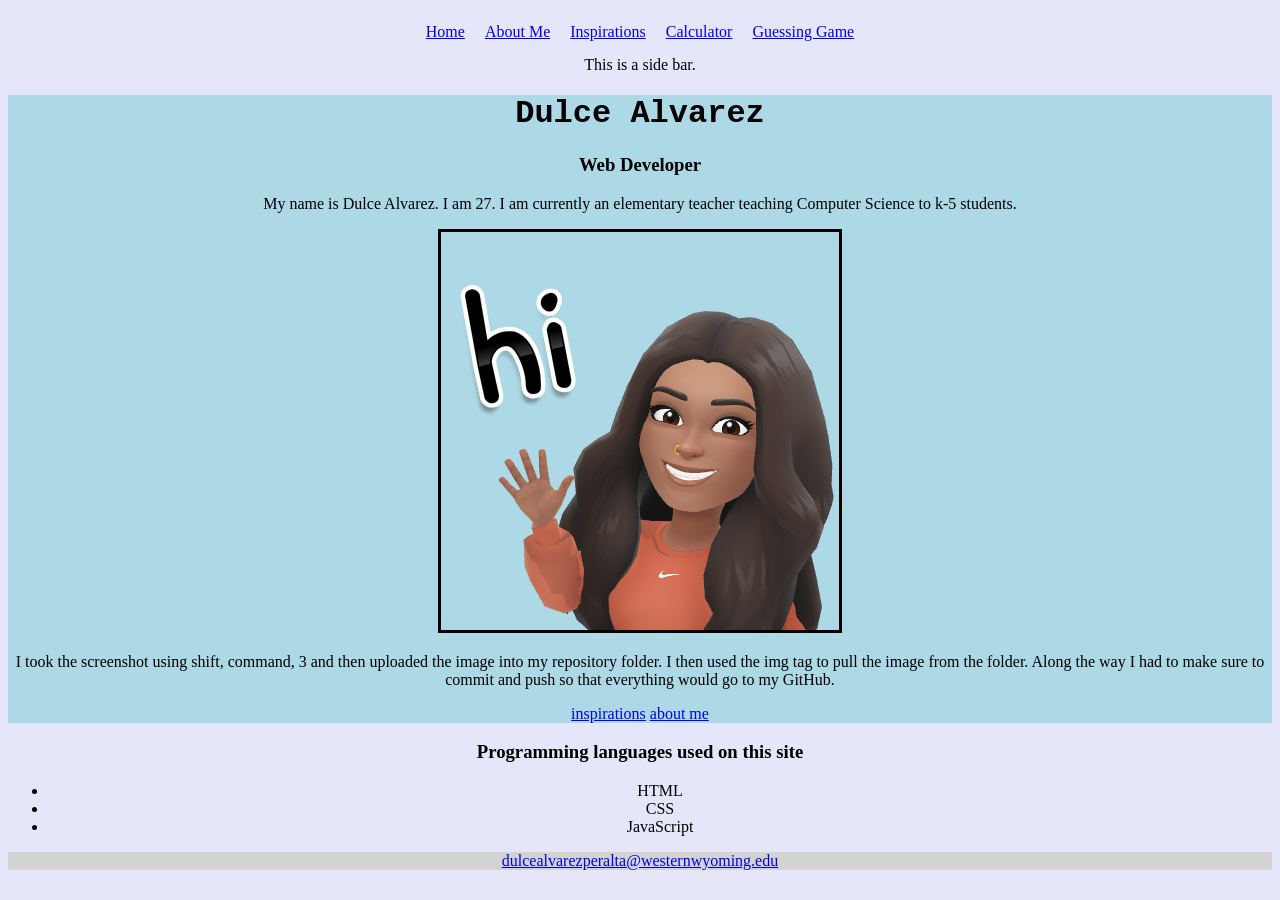
<file: index.html>
<!DOCTYPE html>
<html lang="en">

<head>
    <meta charset="UTF-8">
    <meta http-equiv="Content-Language" content="en">
    <title>COSC1350 project</title>
    <link rel="stylesheet" href="style.css">
    </head>

 <body>
    <nav> <a href="index.html">Home</a> 
        <a href="about.html">About Me</a> 
        <a href="inspiration.html">Inspirations</a> 
        <a href="calculator.html">Calculator</a> 
        <a href="guessing.html">Guessing Game</a>
    </nav>
    
    <div id="sidebar">
    This is a side bar.
    </div>

<header>
    <h1 id="name">Dulce Alvarez</h1>
    <h3> Web Developer</h3>

  <p>My name is Dulce Alvarez. I am 27. I am currently an elementary teacher teaching Computer Science to k-5 students.</p>

<img src="images/bitmoji.png" alt="Dulce Alvarez profile picture">

<p> I took the screenshot using shift, command, 3 and then uploaded the image into my repository folder. I then used the img tag to pull the image from the folder. Along the way I had to make sure to commit and push so that everything would go to my GitHub. </p>

    <a href="inspiration.html">inspirations</a>
    <a href="about.html">about me</a>

    </header>
    <div>
        <h3>Programming languages used on this site</h3>
        <ul>
            <li>HTML</li>
            <li>CSS</li>
            <li>JavaScript</li>
        </ul>
    </div>
<footer>
    <a href="mailto:dulcealvarezperalta@westernwyoming.edu">dulcealvarezperalta@westernwyoming.edu</a>
</footer>
</body>
</html>
</file>
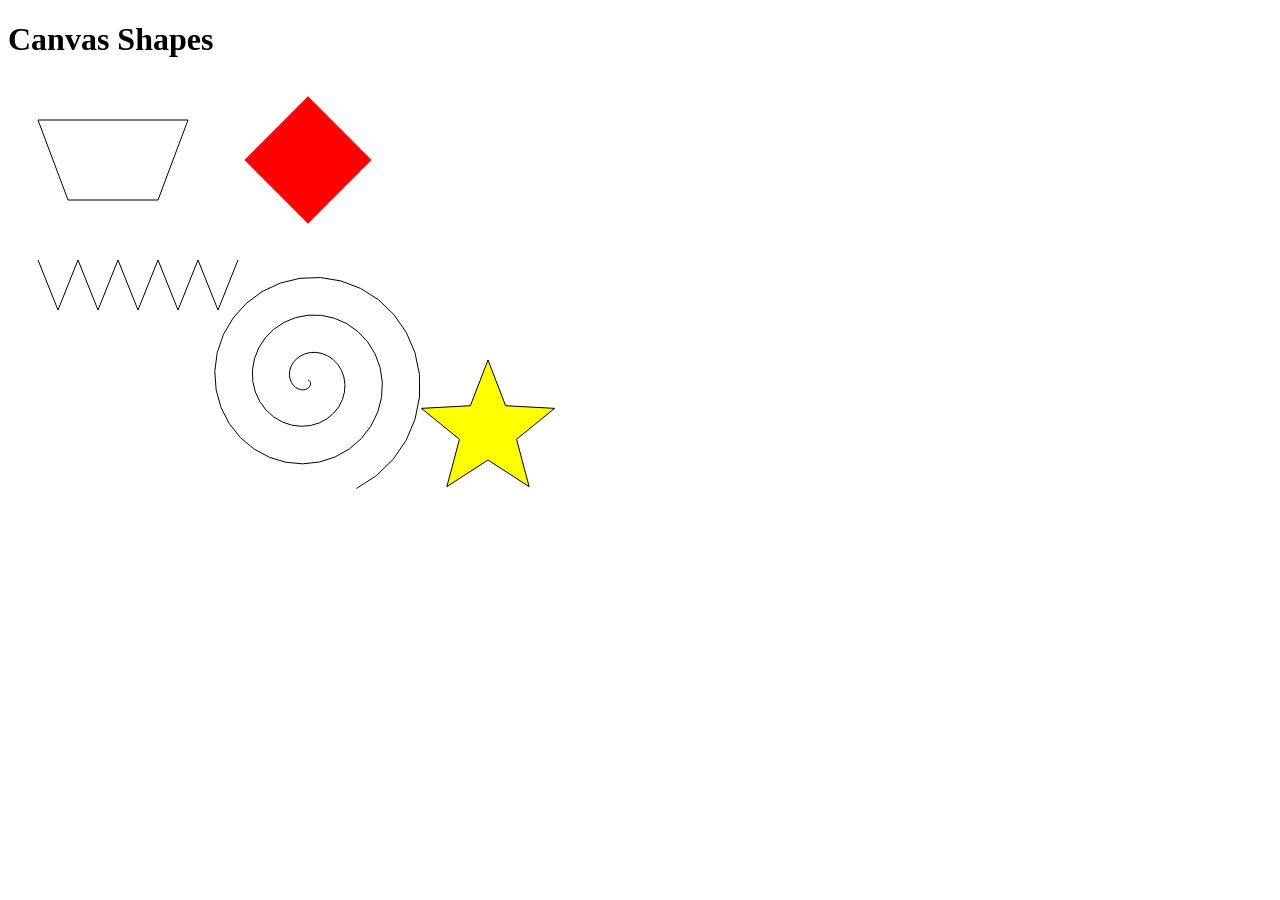
<file: canvas/index.html>
<!--
Dulce Alvarez
11-4-2026 
Canvas shapes
-->


<!DOCTYPE html>
<html lang="en">

<head>
    <meta charset="UTF-8">
    <title> Canvas Shapes </title>
    <script src="script.js" defer></script>
</head>

<body>
    <h1>Canvas Shapes</h1>

    <canvas id="myCanvas" width="600" height="500">

    </canvas>
</body>

</html>
</file>
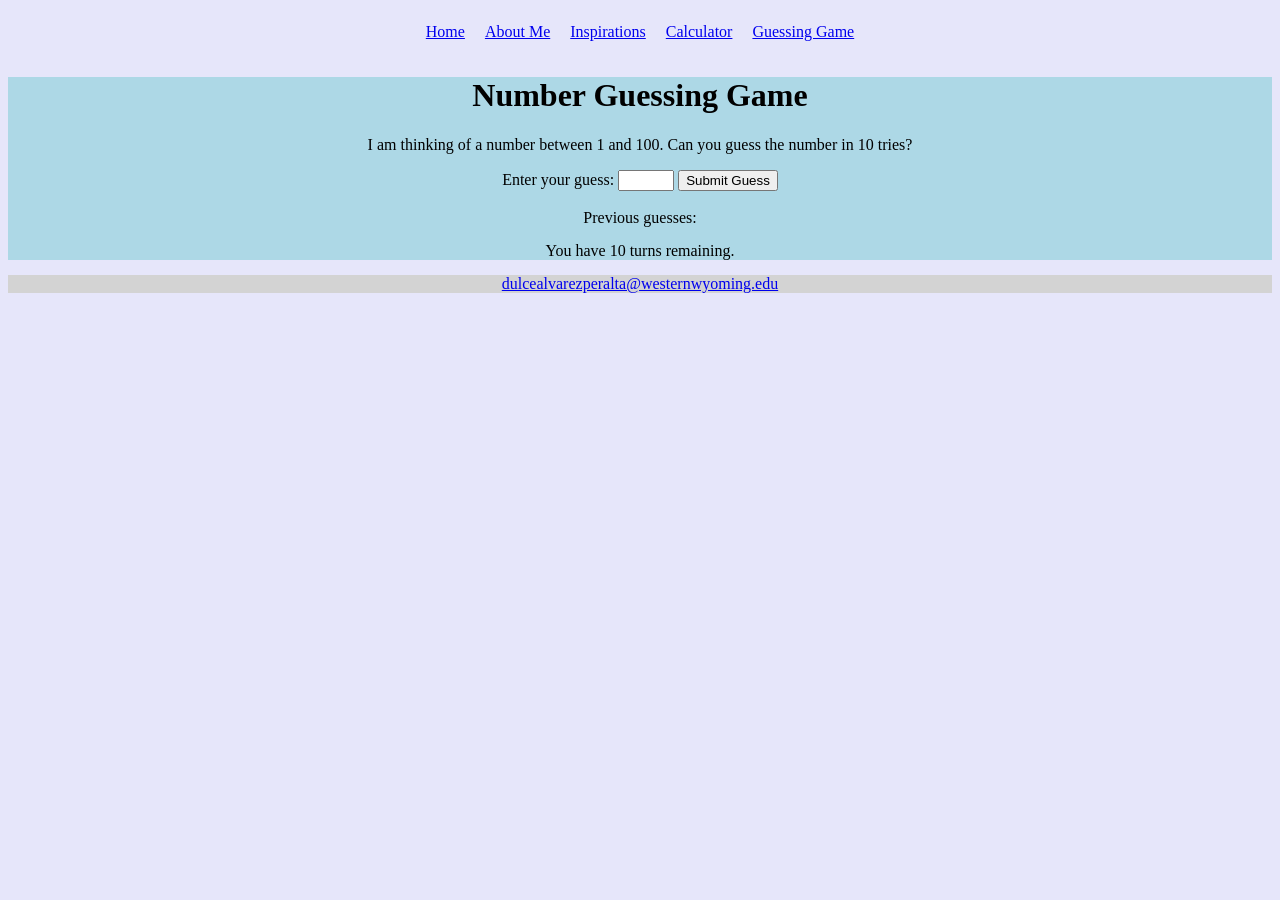
<file: about.html>
<!DOCTYPE html>
<html lang="en">

<head>
    <meta charset="UTF-8">
    <meta http-equiv="Content-Language" content="en">
    <title>Number Guessing Game</title>
    <link rel="stylesheet" href="style.css">
    <script src="guessing.js" defer></script>
</head>

<body>
    <nav>
        <a href="index.html">Home</a>
        <a href="about.html">About Me</a>
        <a href="inspiration.html">Inspirations</a>
        <a href="calculator.html">Calculator</a>
        <a href="guessing.html">Guessing Game</a>
    </nav>

    <header>
        <h1>Number Guessing Game</h1>

        <p>
            I am thinking of a number between 1 and 100.
            Can you guess the number in 10 tries?
        </p>

        <form id="guessForm">
            <label for="guess">Enter your guess:</label>
            <input type="number" id="guess" name="guess"
                   min="1" max="100" step="1" required>
            <button type="submit">Submit Guess</button>
        </form>

        <p id="lastResult"></p>
        <p id="guesses">Previous guesses:</p>
        <p id="turnsLeft">You have 10 turns remaining.</p>

        <button id="restartButton" hidden>Play Again</button>
    </header>

    <footer>
        <a href="mailto:dulcealvarezperalta@westernwyoming.edu">
            dulcealvarezperalta@westernwyoming.edu
        </a>
    </footer>
</body>

</html>
</file>
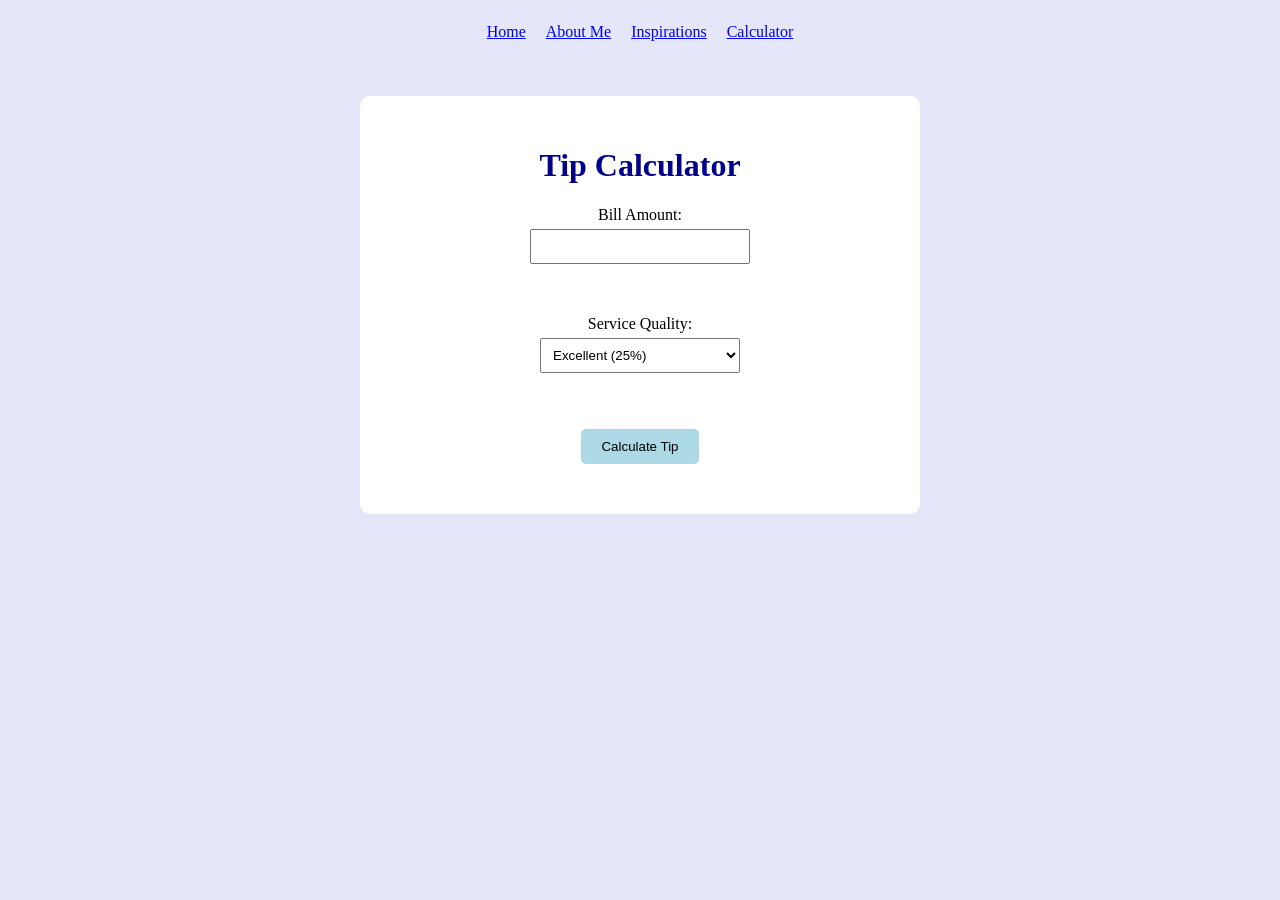
<file: calculator.html>
<!DOCTYPE html> 
<html lang="en">

<head> 
     <meta charset="UTF-8"> 
     <meta http-equiv="Content-Language" content="en"> 
    <title>Tip Calculator</title> 
     <link rel="stylesheet" href="style.css"> 
 </head>

 <body>

    <nav> 
        <a href="index.html">Home</a> 
        <a href="about.html">About Me</a> 
        <a href="inspiration.html">Inspirations</a> 
        <a href="calculator.html">Calculator</a> 
    </nav> 

    <main> 
        <h1>Tip Calculator</h1> 
        <label for="bill">Bill Amount:</label>
        <input type="number" id="bill" name="bill"> 

        <br><br>

        <label for="service">Service Quality:</label>
        <select id="service" name="service"> 
            <option value="0.25">Excellent (25%)</option> 
            <option value="0.20">Good (20%)</option> 
            <option value="0.15">Fair (15%)</option>
            <option value="0.10">Poor (10%)</option> 
        </select>

        <br><br> 

        <button id="calculate">Calculate Tip</button> 

        <p id="output"></p>
    </main> 
    <script src="calculator.js"></script> 

</body>
</html>
</file>
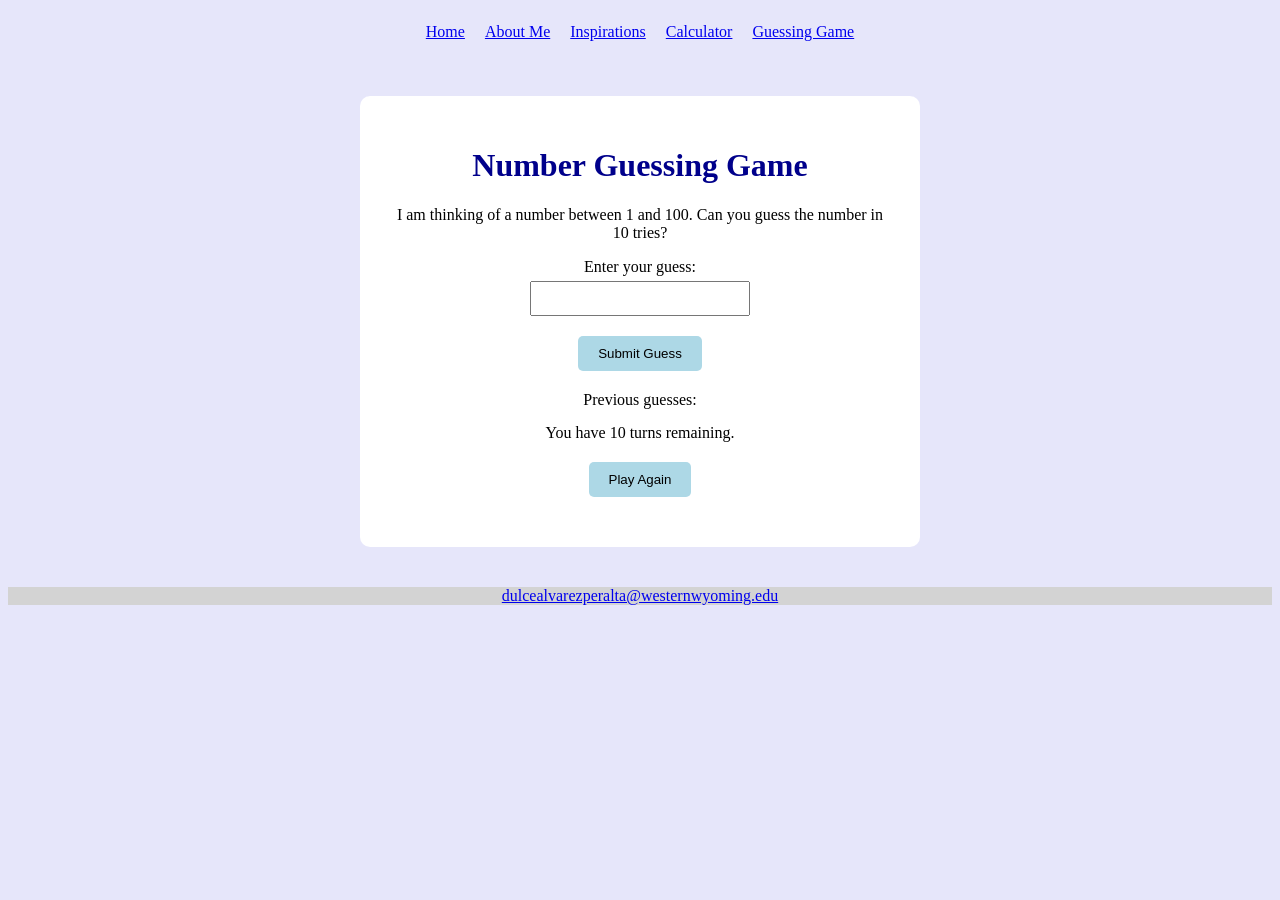
<file: guessing.html>
<!DOCTYPE html>
<html lang="en">

<head>
    <meta charset="UTF-8">
    <meta http-equiv="Content-Language" content="en">
    <title>Number Guessing Game</title>
    <link rel="stylesheet" href="style.css">
    <script src="guessing.js" defer></script>
</head>

<body>
    <nav>
        <a href="index.html">Home</a>
        <a href="about.html">About Me</a>
        <a href="inspiration.html">Inspirations</a>
        <a href="calculator.html">Calculator</a>
        <a href="guessing.html">Guessing Game</a>
    </nav>

    
<main>
    <h1>Number Guessing Game</h1>

    <p>
        I am thinking of a number between 1 and 100.
        Can you guess the number in 10 tries?
    </p>

    <form id="guessForm">
        <label for="guess">Enter your guess:</label>
        <input type="number" id="guess" name="guess"
               min="1" max="100" step="1" required>
        <button type="submit">Submit Guess</button>
    </form>

    <p id="lastResult"></p>
    <p id="guesses">Previous guesses:</p>
    <p id="turnsLeft">You have 10 turns remaining.</p>

    <button id="restartButton" hidden>Play Again</button>
</main>

    <footer>
        <a href="mailto:dulcealvarezperalta@westernwyoming.edu">
            dulcealvarezperalta@westernwyoming.edu
        </a>
    </footer>
</body>

</html>
</file>
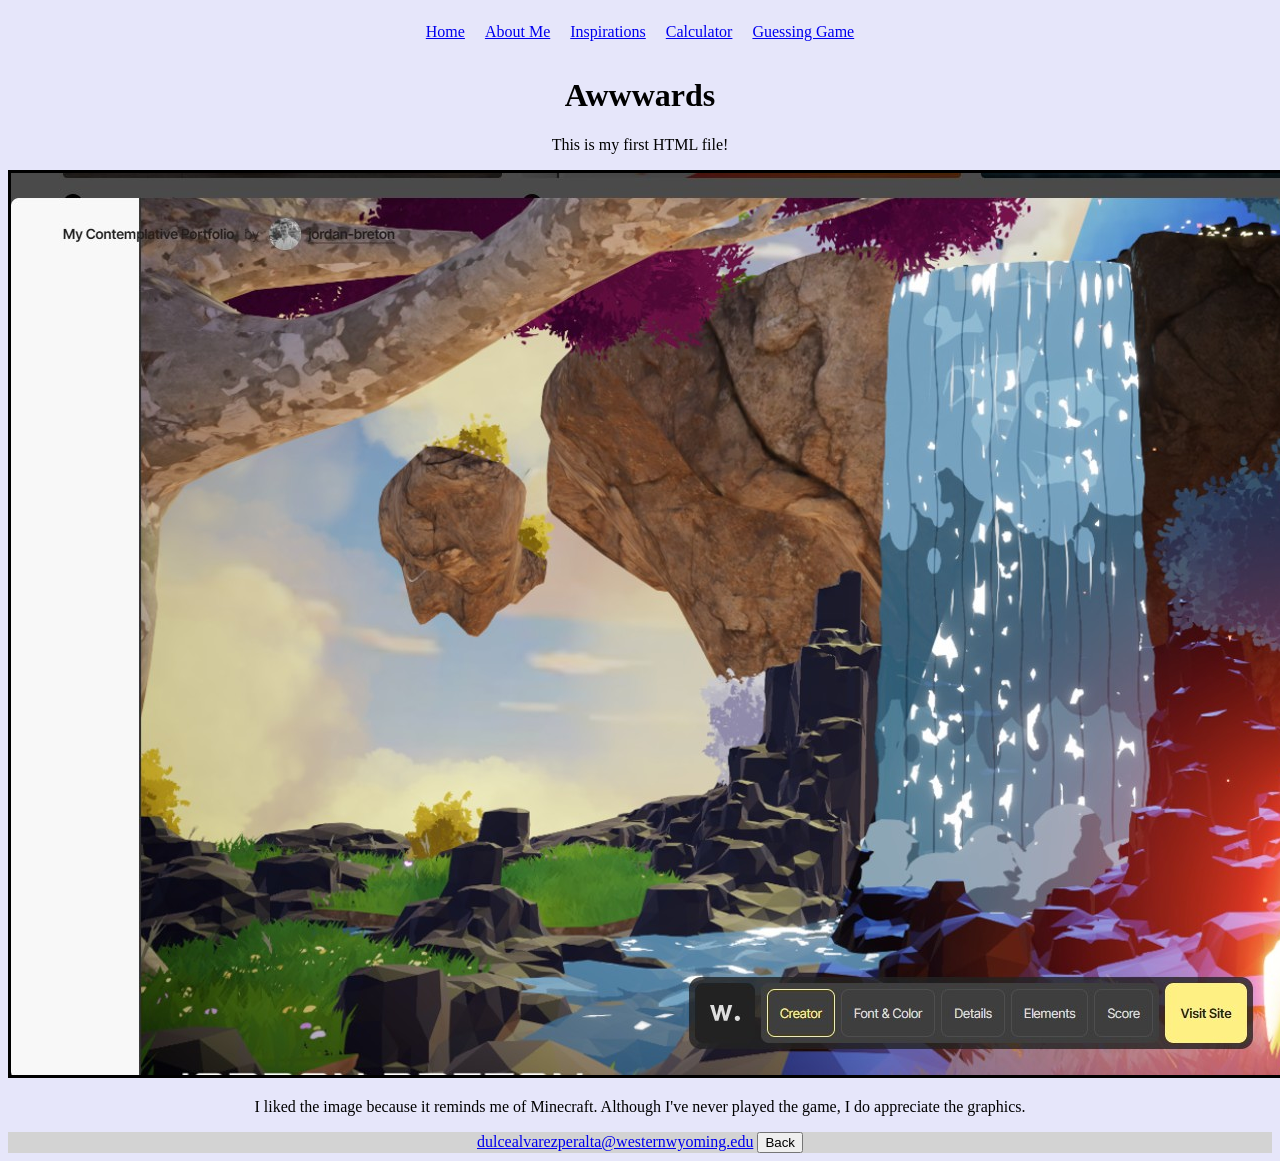
<file: inspiration.html>
<!DOCTYPE html>
<html lang="en">
<!--Dulce Alvarez. August 26, 2026. This is my index.-->
<head>
    <meta charset="UTF-8">
    <meta http-equiv="Content-Language" content="en">
     <link rel="stylesheet" href="style.css">
</head>
<body>
  <nav>
    <a href="index.html">Home</a>
    <a href="about.html">About Me</a>
    <a href="inspiration.html">Inspirations</a>
    <a href="calculator.html">Calculator</a>
    <a href="guessing.html">Guessing Game</a>
  </nav>
  <h1> Awwwards</h1>
<p>This is my first HTML file! </p>
<a href="https://www.awwwards.com/">
    <img src="images/awwwards.jpg">
</a>
<p> I liked the image because it reminds me of Minecraft. Although I've never played the game, I do appreciate the graphics.</p>

<footer>
    <a href="mailto:dulcealvarezperalta@westernwyoming.edu">dulcealvarezperalta@westernwyoming.edu</a>

    <button onclick="window.location.href='index.html'">Back</button>
</footer>
  </body>
</html>
</file>
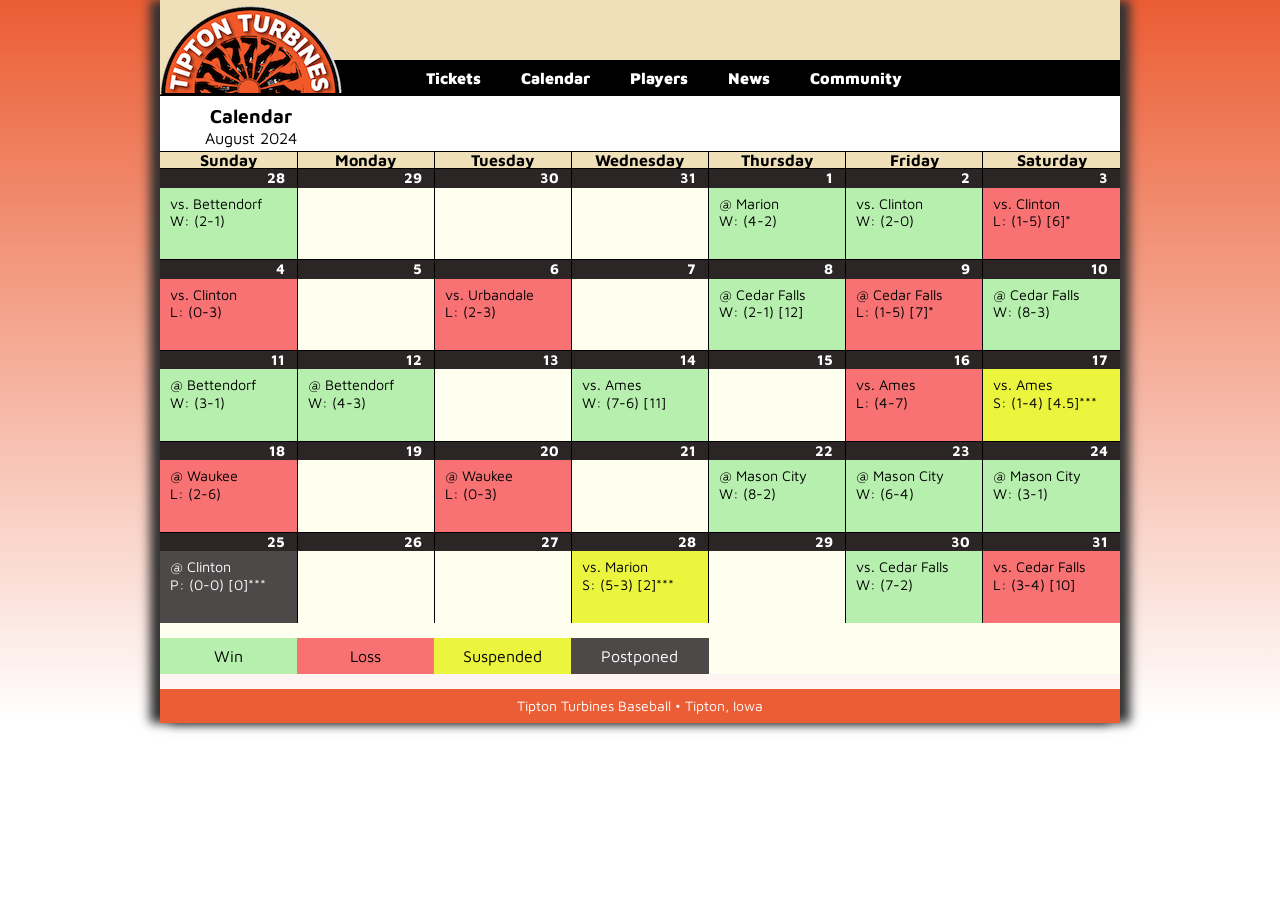
<file: m09/js03.html>
<!DOCTYPE html>
<!--
	Student Name: Dulce Alvarez
	File Name:js03.html
	Date:10-14-2026
-->
<html>
<head>
   <meta charset="utf-8" />
   <meta name="viewport" content="width=device-width,initial-scale=1.0">
   <title>Tipton Turbines - Calendar</title>

   <link rel="stylesheet" media="screen and (max-device-width: 999px)" href="tthand.css" />
   <link rel="stylesheet" media="screen and (min-device-width: 1000px)" href="turbines.css" />
   <link href="http://fonts.googleapis.com/css?family=Maven+Pro:400,700,900" rel="stylesheet" type="text/css">

   <script src="js03.js" defer></script>
   <script src="schedule.js" defer></script>
</head>

<body>
   <div id="container">
      <header>
         <h1>
            <img src="ttlogo.png" alt="Tipton Turbines" width="182" height="93" title="" />
         </h1>
      </header>
      <nav>
         <ul>
            <li><a href="#">Tickets</a></li>
            <li><a href="#">Calendar</a></li>
            <li><a href="#">Players</a></li>
            <li><a href="#">News</a></li>
            <li><a href="#">Community</a></li>
         </ul>
      </nav>
      <article>
         <h2>Calendar</h2>
         <table id="calendar">
            <caption>August 2024</caption>
            <thead>
               <tr>
                  <th></th>
                  <th></th>
                  <th></th>
                  <th></th>
                  <th></th>
                  <th></th>
                  <th></th>
               </tr>
            </thead>
            <tbody>
               <tr>
						<td id="2024-7-28"><h1>28</h1></td>
						<td id="2024-7-29"><h1>29</h1></td>
						<td id="2024-7-30"><h1>30</h1></td>
						<td id="2024-7-31"><h1>31</h1></td>
						<td id="2024-8-1"><h1>1</h1></td>
						<td id="2024-8-2"><h1>2</h1></td>
						<td id="2024-8-3"><h1>3</h1></td>
               </tr>
               <tr>
						<td id="2024-8-4"><h1>4</h1></td>
						<td id="2024-8-5"><h1>5</h1></td>
						<td id="2024-8-6"><h1>6</h1></td>
						<td id="2024-8-7"><h1>7</h1></td>
						<td id="2024-8-8"><h1>8</h1></td>
						<td id="2024-8-9"><h1>9</h1></td>
						<td id="2024-8-10"><h1>10</h1></td>
					</tr>
               <tr>
						<td id="2024-8-11"><h1>11</h1></td>
						<td id="2024-8-12"><h1>12</h1></td>
						<td id="2024-8-13"><h1>13</h1></td>
						<td id="2024-8-14"><h1>14</h1></td>
						<td id="2024-8-15"><h1>15</h1></td>
						<td id="2024-8-16"><h1>16</h1></td>
						<td id="2024-8-17"><h1>17</h1></td>
					</tr>
               <tr>
						<td id="2024-8-18"><h1>18</h1></td>
						<td id="2024-8-19"><h1>19</h1></td>
						<td id="2024-8-20"><h1>20</h1></td>
						<td id="2024-8-21"><h1>21</h1></td>
						<td id="2024-8-22"><h1>22</h1></td>
						<td id="2024-8-23"><h1>23</h1></td>
						<td id="2024-8-24"><h1>24</h1></td>
					</tr>
               <tr>
						<td id="2024-8-25"><h1>25</h1></td>
						<td id="2024-8-26"><h1>26</h1></td>
						<td id="2024-8-27"><h1>27</h1></td>
						<td id="2024-8-28"><h1>28</h1></td>
						<td id="2024-8-29"><h1>29</h1></td>
						<td id="2024-8-30"><h1>30</h1></td>
						<td id="2024-8-31"><h1>31</h1></td>
					</tr>
            </tbody>

				<tfoot>
					<tr>
						<td> Win </td>
						<td> Loss </td>
						<td> Suspended </td>
						<td> Postponed </td>
					</tr>
				</tfoot>
         </table>
      </article>
      <footer>
         <p>Tipton Turbines Baseball &bull; Tipton, Iowa</p>
      </footer>
   </div>
</body>
</html>
</file>
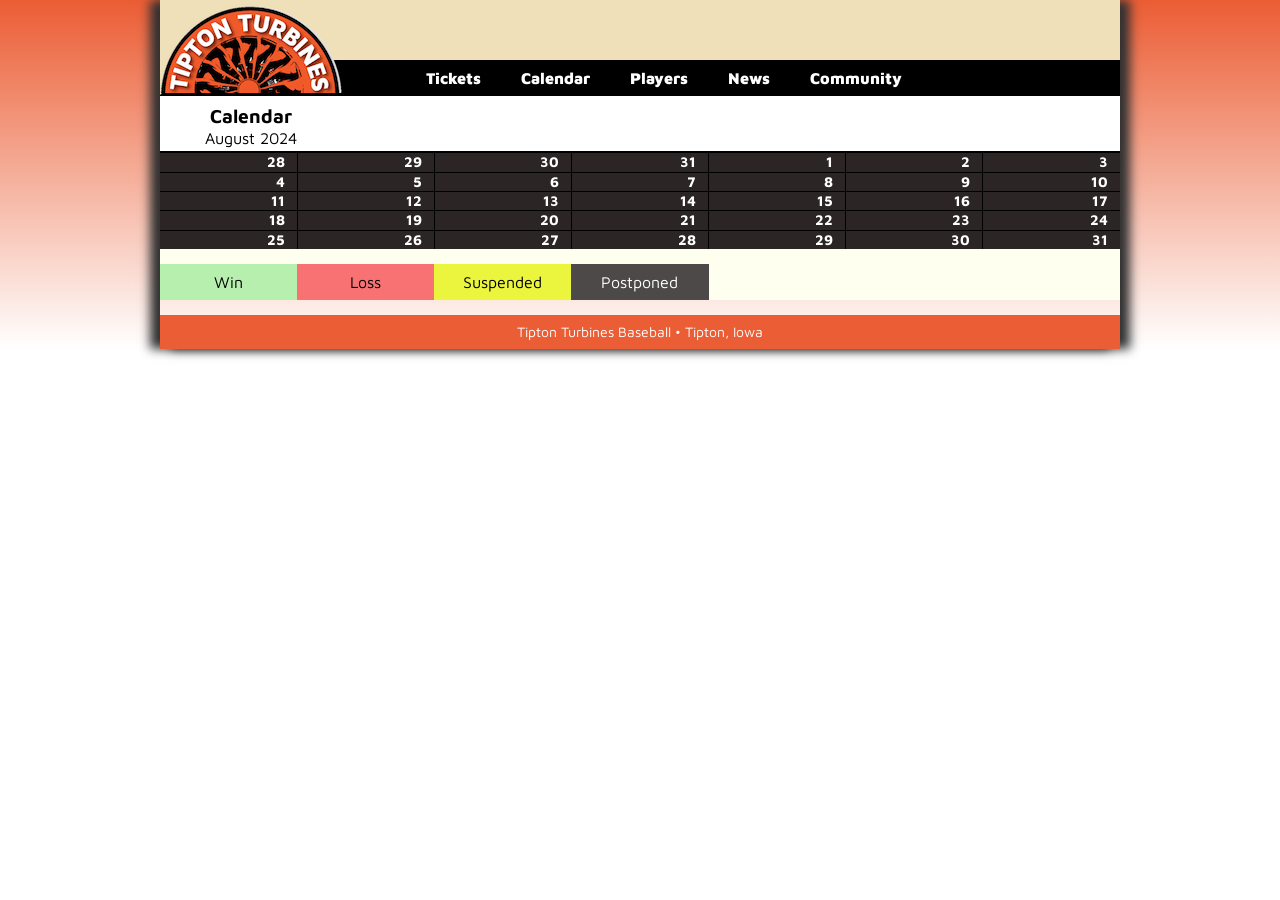
<file: m09/js03_txt.html>
<!DOCTYPE html>
<!--
	Student Name: Dulce Alvarez
	File Name:js03_txt.html
	Date:10-14-2026
-->
<html>
<head>
   <meta charset="utf-8" />
   <meta name="viewport" content="width=device-width,initial-scale=1.0">
   <title>Tipton Turbines - Calendar</title>
   <link rel="stylesheet" media="screen and (max-device-width: 999px)" href="tthand.css" />
   <link rel="stylesheet" media="screen and (min-device-width: 1000px)" href="turbines.css" />
   <link href="http://fonts.googleapis.com/css?family=Maven+Pro:400,700,900" rel="stylesheet" type="text/css">
</head>

<body>
   <div id="container">
      <header>
         <h1>
            <img src="ttlogo.png" alt="Tipton Turbines" width="182" height="93" title="" />
         </h1>
      </header>
      <nav>
         <ul>
            <li><a href="#">Tickets</a></li>
            <li><a href="#">Calendar</a></li>
            <li><a href="#">Players</a></li>
            <li><a href="#">News</a></li>
            <li><a href="#">Community</a></li>
         </ul>
      </nav>
      <article>
         <h2>Calendar</h2>
         <table id="calendar">
            <caption>August 2024</caption>
            <thead>
               <tr>
                  <th></th>
                  <th></th>
                  <th></th>
                  <th></th>
                  <th></th>
                  <th></th>
                  <th></th>
               </tr>
            </thead>
            <tbody>
               <tr>
						<td id="2024-7-28"><h1>28</h1></td>
						<td id="2024-7-29"><h1>29</h1></td>
						<td id="2024-7-30"><h1>30</h1></td>
						<td id="2024-7-31"><h1>31</h1></td>
						<td id="2024-8-1"><h1>1</h1></td>
						<td id="2024-8-2"><h1>2</h1></td>
						<td id="2024-8-3"><h1>3</h1></td>
               </tr>
               <tr>
						<td id="2024-8-4"><h1>4</h1></td>
						<td id="2024-8-5"><h1>5</h1></td>
						<td id="2024-8-6"><h1>6</h1></td>
						<td id="2024-8-7"><h1>7</h1></td>
						<td id="2024-8-8"><h1>8</h1></td>
						<td id="2024-8-9"><h1>9</h1></td>
						<td id="2024-8-10"><h1>10</h1></td>
					</tr>
               <tr>
						<td id="2024-8-11"><h1>11</h1></td>
						<td id="2024-8-12"><h1>12</h1></td>
						<td id="2024-8-13"><h1>13</h1></td>
						<td id="2024-8-14"><h1>14</h1></td>
						<td id="2024-8-15"><h1>15</h1></td>
						<td id="2024-8-16"><h1>16</h1></td>
						<td id="2024-8-17"><h1>17</h1></td>
					</tr>
               <tr>
						<td id="2024-8-18"><h1>18</h1></td>
						<td id="2024-8-19"><h1>19</h1></td>
						<td id="2024-8-20"><h1>20</h1></td>
						<td id="2024-8-21"><h1>21</h1></td>
						<td id="2024-8-22"><h1>22</h1></td>
						<td id="2024-8-23"><h1>23</h1></td>
						<td id="2024-8-24"><h1>24</h1></td>
					</tr>
               <tr>
						<td id="2024-8-25"><h1>25</h1></td>
						<td id="2024-8-26"><h1>26</h1></td>
						<td id="2024-8-27"><h1>27</h1></td>
						<td id="2024-8-28"><h1>28</h1></td>
						<td id="2024-8-29"><h1>29</h1></td>
						<td id="2024-8-30"><h1>30</h1></td>
						<td id="2024-8-31"><h1>31</h1></td>
					</tr>
            </tbody>

				<tfoot>
					<tr>
						<td> Win </td>
						<td> Loss </td>
						<td> Suspended </td>
						<td> Postponed </td>
					</tr>
				</tfoot>
         </table>
      </article>
      <footer>
         <p>Tipton Turbines Baseball &bull; Tipton, Iowa</p>
      </footer>
   </div>
</body>
</html>
</file>
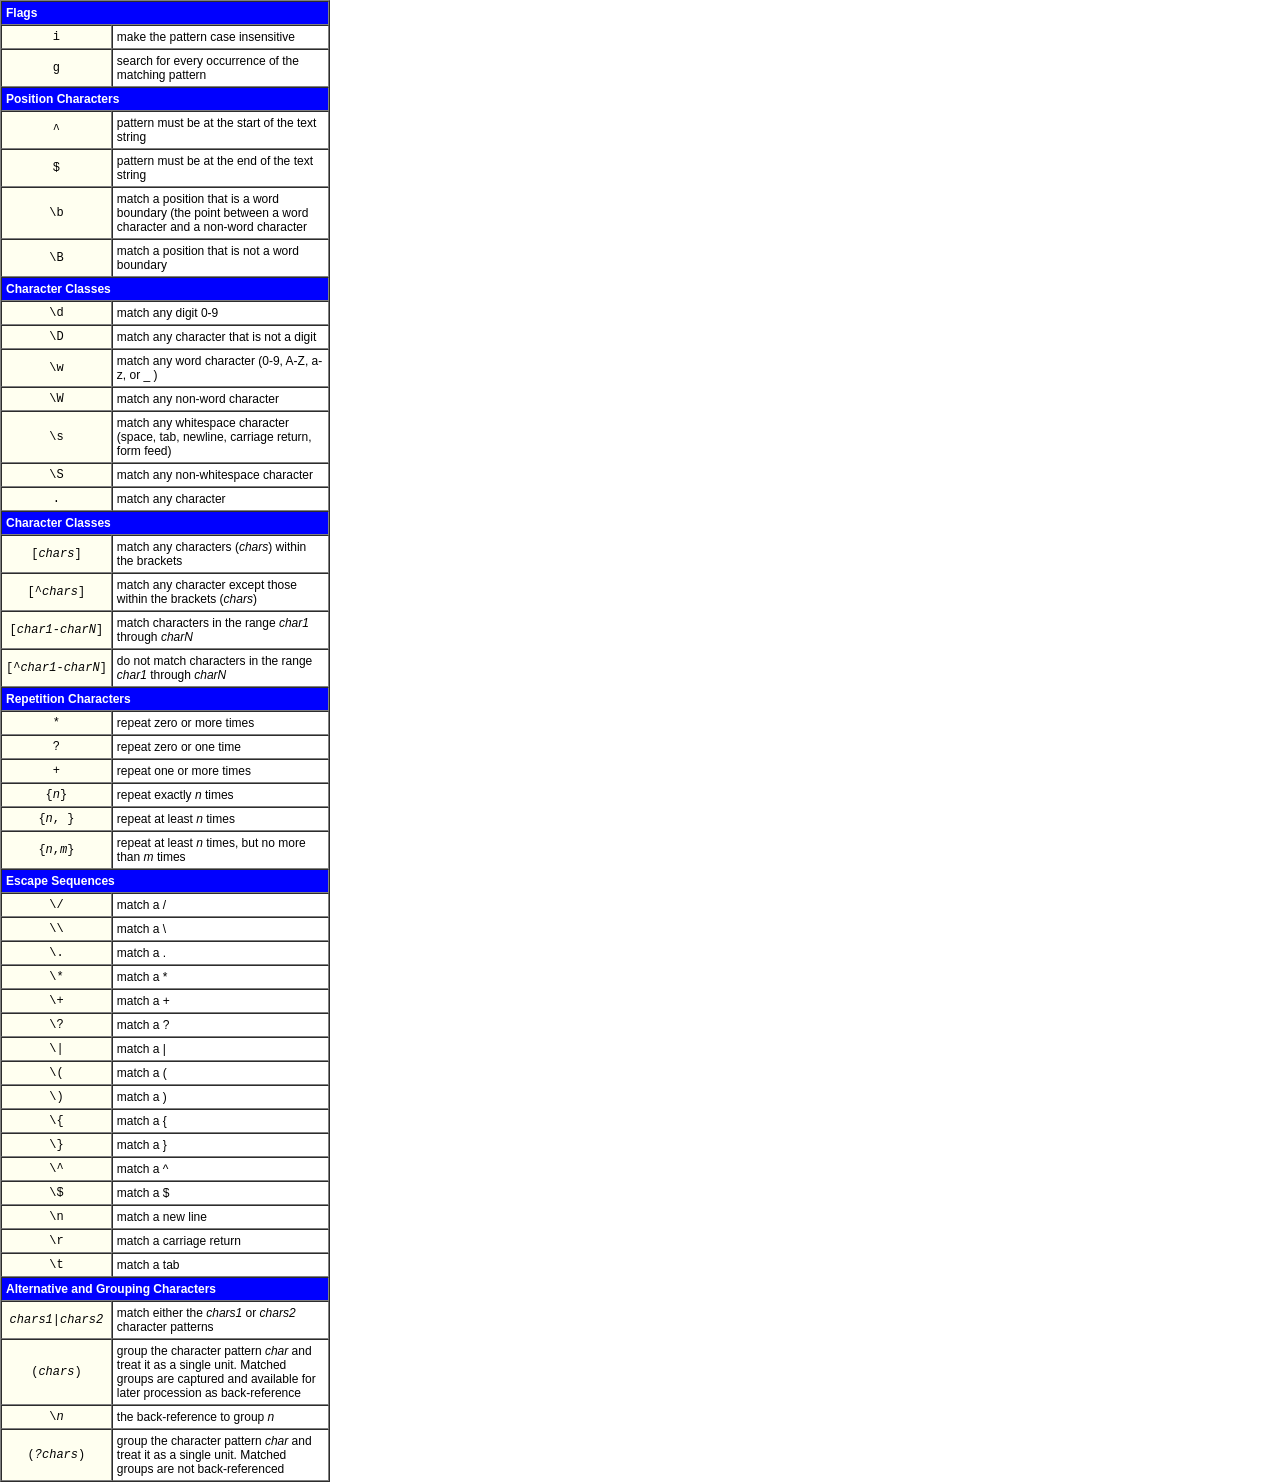
<file: m10/demo_regcodes.html>
<html>
<head>
<!-- 
   JavaScript 7th Edition
   Chapter 7


   Filename: demo_regcodes.html
-->
<title>Regular Expression Demo</title>
<style>
   body {margin:0px}
   table {width: 330px; font-family: Arial, Helvetica, sans-serif; color: black;
          font-size: 9pt}
   th {text-align: left; color: white; background-color: blue}
   .code {background-color: ivory; text-align: center; font-family: Courier New, monospace;
          color: black}
</style>
</head>

<body>
<table border="1" cellpadding="4" cellspacing="0">
<tr><th colspan="2">Flags</th></tr>
<tr><td class="code">i</td><td class="des">make the pattern case insensitive</td></tr>
<tr><td class="code">g</td><td class="des">search for every occurrence of the matching pattern</td></tr>

<tr><th colspan="2">Position Characters</th></tr>
<tr><td class="code">^</td><td class="des">pattern must be at the start of the text string</td></tr>
<tr><td class="code">$</td><td class="des">pattern must be at the end of the text string</td></tr>
<tr><td class="code">\b</td><td class="des">match a position that is a word boundary (the point between a word character and
a non-word character</td></tr>
<tr><td class="code">\B</td><td class="des">match a position that is not a word boundary</td></tr>

<tr><th colspan="2">Character Classes</th></tr>
<tr><td class="code">\d</td><td class="des">match any digit 0-9</td></tr>
<tr><td class="code">\D</td><td class="des">match any character that is not a digit</td></tr>
<tr><td class="code">\w</td><td class="des">match any word character (0-9, A-Z, a-z, or _ )</td></tr>
<tr><td class="code">\W</td><td class="des">match any non-word character</td></tr>
<tr><td class="code">\s</td><td class="des">match any whitespace character (space, tab, newline, carriage return, form feed)</td></tr>
<tr><td class="code">\S</td><td class="des">match any non-whitespace character</td></tr>
<tr><td class="code">.</td><td class="des">match any character</td></tr>
</td></tr>

<tr><th colspan="2">Character Classes</th></tr>
<tr><td class="code">[<i>chars</i>]</td><td class="des">match any characters (<i>chars</i>) within the brackets</td></tr>
<tr><td class="code">[^<i>chars</i>]</td><td class="des">match any character except those within the brackets (<i>chars</i>)
<tr><td class="code">[<i>char1</i>-<i>charN</i>]</td><td class="des">match characters in the range <i>char1</i> through <i>charN</i></td></tr>
<tr><td class="code" nowrap="nowrap">[^<i>char1</i>-<i>charN</i>]</td><td class="des">do not match characters in the range <i>char1</i> through <i>charN</i></td></tr>

<tr><th colspan="2">Repetition Characters</th></tr>
<tr><td class="code">*</td><td class="des">repeat zero or more times</td></tr>
<tr><td class="code">?</td><td class="des">repeat zero or one time</td></tr>
<tr><td class="code">+</td><td class="des">repeat one or more times</td></tr>
<tr><td class="code">{<i>n</i>}</td><td class="des">repeat exactly <i>n</i> times</td></tr>
<tr><td class="code">{<i>n</i>, }</td><td class="des">repeat at least <i>n</i> times</td></tr>
<tr><td class="code">{<i>n</i>,<i>m</i>}</td><td class="des">repeat at least <i>n</i> times, but no more than <i>m</i> times</td></tr>

<tr><th colspan="2">Escape Sequences</th></tr>
<tr><td class="code">\/</td><td class="des">match a /</td></tr>
<tr><td class="code">\\</td><td class="des">match a \</td></tr>
<tr><td class="code">\.</td><td class="des">match a .</td></tr>
<tr><td class="code">\*</td><td class="des">match a *</td></tr>
<tr><td class="code">\+</td><td class="des">match a +</td></tr>
<tr><td class="code">\?</td><td class="des">match a ?</td></tr>
<tr><td class="code">\|</td><td class="des">match a |</td></tr>
<tr><td class="code">\(</td><td class="des">match a (</td></tr>
<tr><td class="code">\)</td><td class="des">match a )</td></tr>
<tr><td class="code">\{</td><td class="des">match a {</td></tr>
<tr><td class="code">\}</td><td class="des">match a }</td></tr>
<tr><td class="code">\^</td><td class="des">match a ^</td></tr>
<tr><td class="code">\$</td><td class="des">match a $</td></tr>
<tr><td class="code">\n</td><td class="des">match a new line</td></tr>
<tr><td class="code">\r</td><td class="des">match a carriage return</td></tr>
<tr><td class="code">\t</td><td class="des">match a tab</td></tr>

<tr><th colspan="2">Alternative and Grouping Characters</th></tr>
<tr><td class="code"><i>chars1</i>|<i>chars2</i></td><td class="des">match either the <i>chars1</i> or <i>chars2</i> character patterns</td></tr>
<tr><td class="code">(<i>chars</i>)</td><td class="des">group the character pattern <i>char</i> and treat it as a single unit. Matched groups are captured and available for later procession as back-reference</td></tr>
<tr><td class="code">\<i>n</i></td><td class="des">the back-reference to group <i>n</i></td></tr>
<tr><td class="code">(<i>?chars</i>)</td><td class="des">group the character pattern <i>char</i> and treat it as a single unit. Matched groups are not back-referenced</td></tr>
</table>
</body>
</html>
</file>
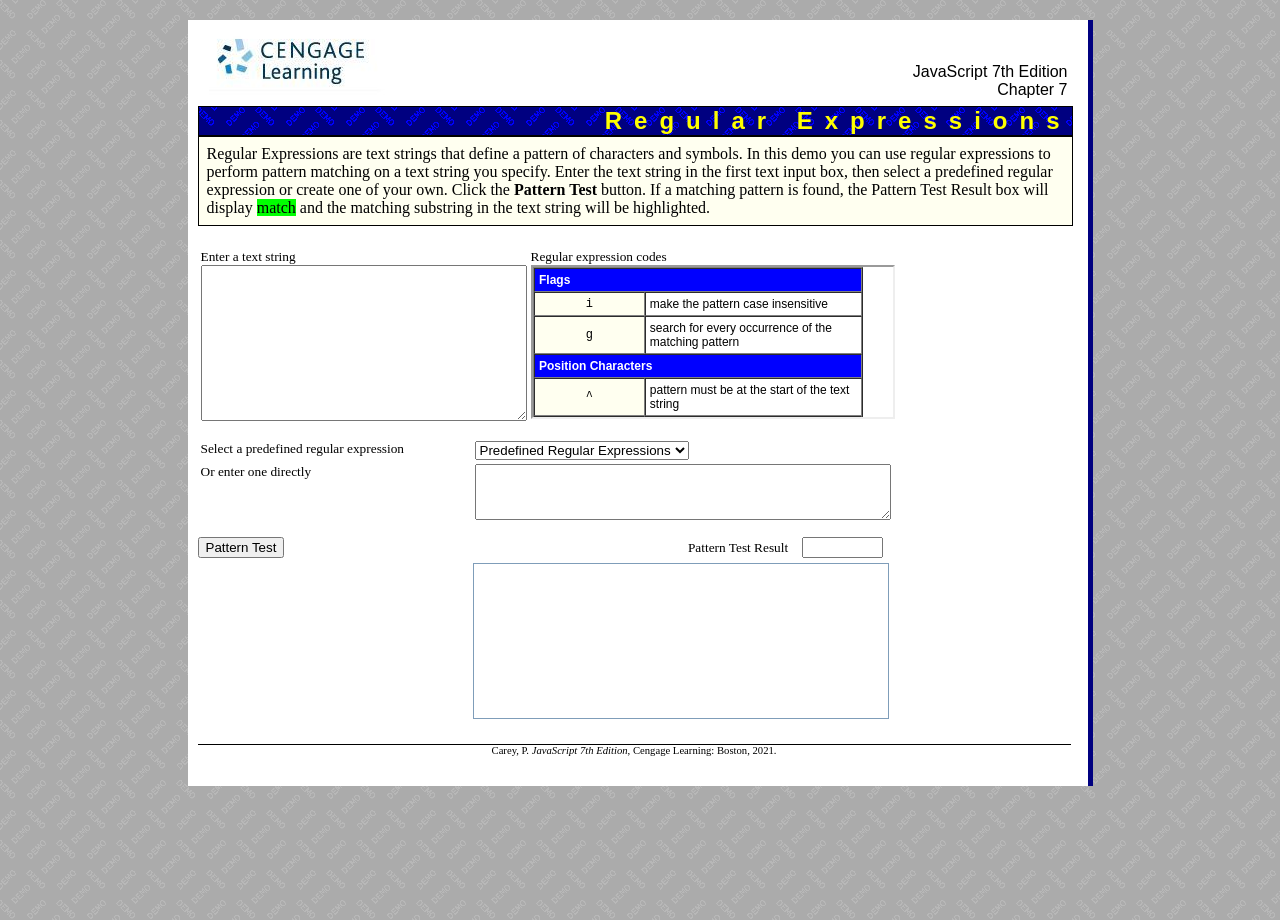
<file: m10/demo_regexp.html>
<!DOCTYPE html>
<html>
<head>
<!-- 
   JavaScript 7th Edition
   Chapter 7


   Filename: demo_regexp.html
-->
<title>Regular Expression Demo</title>
<style type="text/css">

/* use for all demo pages */
   html       {height: 100%}
   body       {background-color: white; background-image: url(demo2.gif); margin: 0px; 
               width: 100%; height: 100%; margin-top: 20px;}
   #demo_page {background-color: white; 
               border-right: 5px solid rgb(0,0,128);
               width: 900px; padding-bottom: 15px; height: 100%;
               min-height: 100%; 
			   position: relative;
			   margin: 0px auto;
			   height: 100%;}
			   
   * html #demo_page {height: 100%}

   #demo_intro {width: 100%; position: relative; margin: 0px 10px}
   #demo_intro table {margin: 0px; padding: 0px; border: 0px; width: 97%}
   #demo_intro table td {vertical-align: bottom; padding-bottom: 5px}
   #h2heading {color:yellow; background-image: url(demo.gif); letter-spacing: 0.5em; 
               font-family: Arial, Helvetica, sans-serif; width: 97%; 
               font-size: 1.5em; margin: 0px; text-align: right; 
               border: 1px solid black}

   #para      {font-size: 1em; border: 1px solid black; width: 97%;
               background-color: ivory}
   #para p    {margin: 8px}

   #demo_container {position: relative; top: 10px; left: 0px; width: 100%;
                    margin: 0px 10px}
   #demo_footer {text-align: center; font-size: 8pt; border-top: 1px solid black; 
                 margin: 25px 10px; width: 97%; clear: left; position: relative;
                 top: 10px; left: 0px}
   span.btitle {font-style: italic}

/* styles specific to this demo */

   table {margin-top: 10px; font-size: 10pt; margin-bottom: 10px}
   td {vertical-align: top}
   .tdlab {width: 270px}

   #pbutton {width: 275px; float: left}
   #pretest {width: 410px; float: left; font-size: 10pt; margin-bottom: 5px; text-align: right}
   #matches {width: 410px; height: 150px; overflow:auto; font-size: 10pt; font-family: Courier New, monospace;
             border: 1px solid rgb(127,157,185); padding: 2px; margin-top: 3px; margin-left: 275px; clear: left}
   span.rmatch {background-color:red; color: white}
   #sample {width: 320px; height: 150px}

   #regcodes {width: 360px; height: 150px}
   #regtxt {width: 410px; height: 50px; font-family: Courier New, monospace; font-size: 9pt}
   #retest {margin-left: 10px}
   .goodmatch {color:black; background-color: rgb(0,255,0)}
   .badmatch {color: white; background-color: red}

</style>

<script type="text/javascript">

function checkIt() {
reform=document.rform;
teststring = reform.sample.value;
eval("re="+reform.regtxt.value);
outmatch="";
foundMatch = re.exec(teststring);
if (foundMatch) {
   reform.retest.value="match";
   reform.retest.className="goodmatch";
   if (re.global) {
     start = new Array();
     stop = new Array();
     i=0;
     while(foundMatch) {
        start[i]=foundMatch.index;
        stop[i]=start[i]+foundMatch[0].length-1;
        i++;
        foundMatch = re.exec(teststring);
     }
     for (i=0; i<teststring.length;i++) {
        if (matchval(i,start)) outmatch+="<span class='rmatch'>";
       outmatch+=teststring.charAt(i);
        if (matchval(i,stop)) outmatch+="</span>"; 
     }
   } else {
      for (i=0; i<teststring.length;i++) {
        if (i==foundMatch.index) outmatch+="<span class='rmatch'>";
        outmatch+=teststring.charAt(i);
        if (i==foundMatch.index+foundMatch[0].length-1) outmatch+="</span>";
      }
   }
} else {
   reform.retest.value="no match";
   reform.retest.className="badmatch";
   outmatch=teststring;
}
   document.getElementById("matches").innerHTML=outmatch;
}

function matchval(x, xArray) {
   for (k=0;k<xArray.length;k++) {
      if (xArray[k]==x) return true;
   }
   return false;
}

function transfercode() {
   i=document.rform.regsamp.selectedIndex;
   document.rform.regtxt.value=document.rform.regsamp.options[i].value;
}

function resetresult() {
   document.getElementById("matches").innerHTML="";
   document.rform.retest.value="";
   document.rform.retest.className="";
}

function handleError() {
   alert("ERROR. You may have entered an improper regular expression");
   return true;
}

window.onerror=handleError;

</script>

</head>

<body>
<form id="rform" name="rform">
<div id="demo_page">

<div id="demo_intro">
   <table>
   <tr><td style="width: 40%"><img src="cengage.jpg" alt="Course Technology Cengage Learning" /></td>
       <td style="width: 60%; text-align:right; font-family: Arial, Helvetica, sans-serif; font-size: 1.2em">
          JavaScript 7th Edition<br />Chapter 7
   </td></tr>
   </table>

   <h2 id="h2heading">Regular Expressions </h2>
   <div id="para">
   <p>Regular Expressions are text strings that define a pattern of characters and symbols.
In this demo you can use regular expressions to perform pattern matching on a text string you specify.
Enter the text string in the first text input box, then select a predefined regular expression or 
create one of your own. Click the <b>Pattern Test</b> button. If a matching pattern is found,
the Pattern Test Result box will display <span class="goodmatch">match</span> and the matching 
substring in the text string will be highlighted.
   </p>
   </div>
</div>

<div id="demo_container">
<table><tr>
<td>
Enter a text string<br />
<textarea id="sample" name="sample"></textarea>
</td><td>
Regular expression codes<br />
<iframe src="demo_regcodes.html" id="regcodes" tabindex="-1"></iframe>
</td></table>

<table><tr>
<td class="tdlab">Select a predefined regular expression</td>
<td><select id="regsamp" name="regsamp" onchange="transfercode()">
      <option value="">Predefined Regular Expressions</option>
      <option value="/^\d{5}$/">5-digit zip code</option>
      <option value="/^\d{5}-\d{4}$/">9-digit zip code</option>
      <option value="/^\d{5}(-\d{4})?$/">zip code (either style)</option>
      <option value="/^\d{3}[\s.\-]?\d{4}$/">phone number (no area code)</option>
      <option value="/^(\(\d{3}\)\s*)?\d{3}[\s-]?\d{4}$/">phone number + area code</option>
      <option value="/^(0?[1-9]|1[0-2])\/(0?[1-9]|[1-2][0-9]|3[01])\/(19|20)\d{2}$/">date (mm/dd/yyyy)</option>
      <option value="/^(0?[1-9]|1[0-2])\/(0?[1-9]|[1-2][0-9]|3[01])\/\d{2}$/">date (mm/dd/yy)</option>
      <option value="/^(19|20)\d{2}-(0?[1-9]|1[0-2])-(0?[1-9]|[1-2][0-9]|3[01])$/">date (yyyy-mm-dd)</option>
      <option value="/^(19|20)\d{2}-(Jan|Feb|Mar|Apr|May|Jun|Jul|Aug|Sep|Oct|Nov|Dec)-(0?[1-9]|[1-2][0-9]|3[01])$/">date (yyyy-Mon-dd)</option>
      <option value="/^(Jan|Feb|Mar|Apr|May|Jun|Jul|Aug|Sep|Oct|Nov|Dec)\s([1-9]|[1-2][0-9]|3[01]),\s?(19|20)\d{2}$/">date (Mon dd, yyyy)</option>
      <option value="/^([1-9]|1[0-2]):[0-5][0-9]\s?(a|p)\.?m\.?$/">12-hour time (hh:mm am/pm)</option>
      <option value="/^([1-9]|1[0-2]):[0-5][0-9]:[0-5][0-9]\s?(a|p)\.?m\.?$/">12-hour time (hh:mm:ss am/pm)</option>
      <option value="/^([1-9]|1[0-9]|2[0-3]):[0-5][0-9]$/">24-hour time (hh:mm)</option>
      <option value="/^([1-9]|1[0-9]|2[0-3]):[0-5][0-9]:[0-5][0-9]$/">24-hour time (hh:mm:ss)</option>
      <option value="/^\w[-._\w]*\w@\w[-._\w]*\w\.\w{2,8}$/">e-mail address</option>
      <option value="/^(ftp|file|https?):\/\/([-\w\.]+)+(:\d+)?(\/([\w\/_\.]*(\?\S+)?)?)?$/">URL</option>
      <option value="/^\$?\d+\.\d{2}$/">Currency value (d.dd or $d.dd)</option>
      <option value="/^(1[0-1]\d|\d{1,2})$/">Age (from 0 to 119)</option>
      <option value="/^4\d{14,15}$/">Visa card</option>
      <option value="/^5[1-5]\d{14}$/">MasterCard</option>
      <option value="/^3[47]\d{13}$/">American Express card</option>
      <option value="/^(30[0-5]|360|380)\d{11}$/">Diners Club card</option>
      <option value="/^6011\d{12}$/">Discover card</option>
   </select>
</td></tr><tr>
<td class="tdlab">Or enter one directly</td>
<td><textarea id="regtxt" name="regtxt" onchange="resetresult()" /></textarea></td>
</tr></table>
<div id="pbutton">
   <input type="button" id="checkb" name="checkb" value="Pattern Test" onclick="checkIt()" />
</div>
<div id="pretest">
   Pattern Test Result <input id="retest" name="retest" size="8" />
</div>
<div id="matches">
</div>
</div>

<div id="demo_footer">
  Carey, P.
  <span class="btitle">JavaScript 7th Edition</span>,
  Cengage Learning: Boston, 2021.
</div>

</div>
</form>
</body>
</html>
</file>
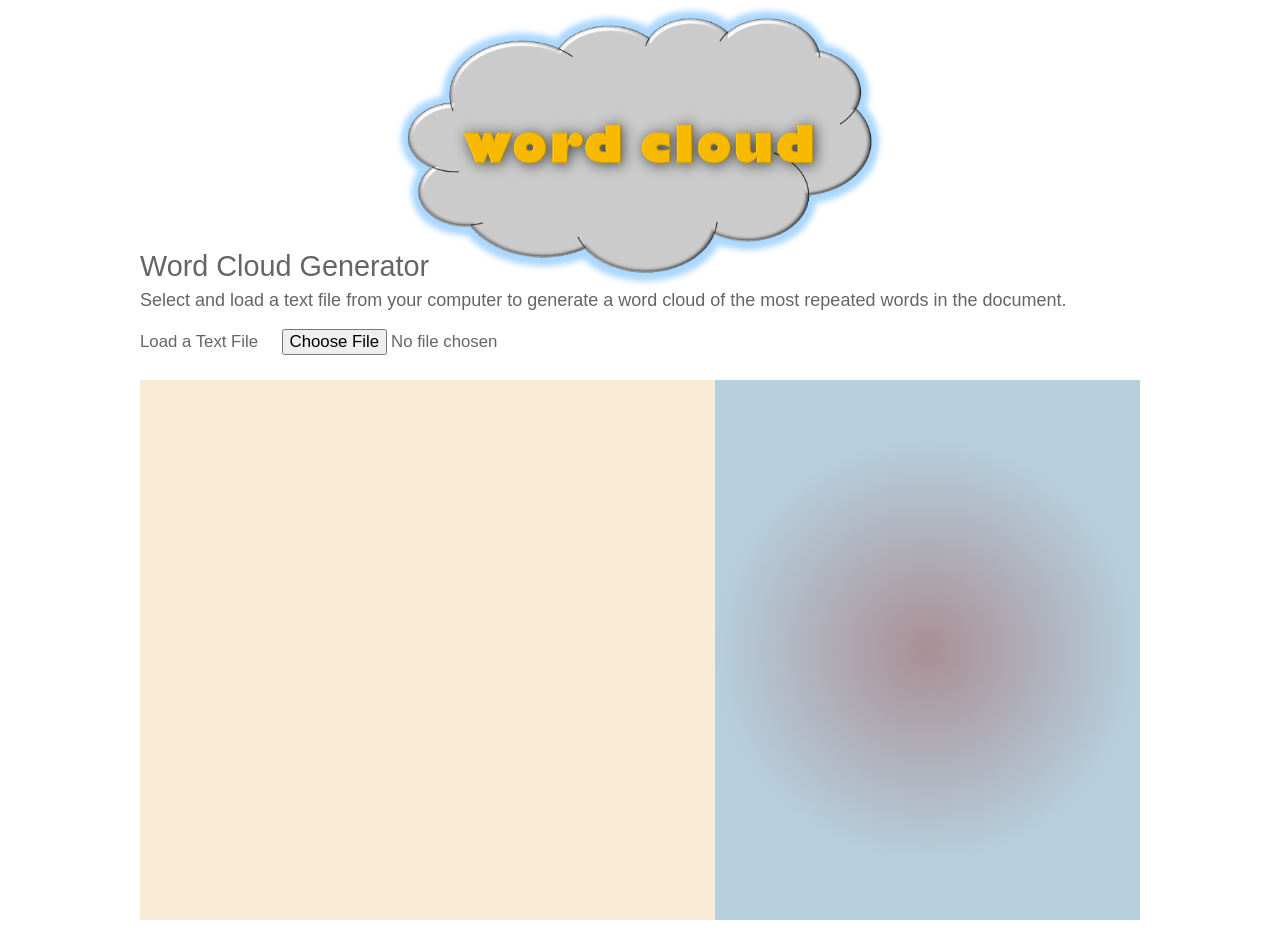
<file: m10/js07.html>
<!DOCTYPE html>
<html>
<head>
   <!--
      JavaScript 7th Edition
      Chapter 7
      Chapter Case

      Author: Dulce Alvarez
      Date:10/21/2026   

      Filename: js07.html
   -->
   <meta charset="utf-8" />
   <meta name="viewport" content="width=device-width,initial-scale=1.0">
   <title>Chapter 7 Case Problem: Word Cloud</title>
   <link rel="stylesheet" href="styles.css" />
   <script src="js07.js" defer></script>
</head>

<body>
   <header>
      <img src="wordcloud.png" alt="wordcloud" />
   </header>
   
   <article id="wc_intro">
      <h1>Word Cloud Generator</h1>
      <p>Select and load a text file from your computer to generate a word
         cloud of the most repeated words in the document.</p>
      <label for="getFile">Load a Text File</label>
      <input id="getFile" type="file" />
   </article>
   
   <div id="wc_output">
      <article id="wc_document"></article> 
      <aside id="wc_cloud"></aside>      
   </div>


</body>
</html>
</file>
<file: style.css>
body {
        text-align: center;
        background-color: lavender;
    }

    header {
        background-color: lightblue;
    }

    footer {
        background-color: lightgray;
    }
#name {
font-family: "Courier New", monospace;
}

img {
    border: 3px solid black;
}

main {
background-color: white;
padding: 30px;
margin: 40px auto;
max-width: 500px;
border-radius: 10px;
}
main h1 {
    color: darkblue; 
}
main label {
display: block;
margin-top: 15px;
margin-bottom: 5px;
}
main input,
main select {
    display: block;
    margin: 0 auto; 
    padding: 8px; 
    width: 200px;
}

main button {
    display: block;
    margin: 20px auto;
    padding: 10px 20px;
    background-color: lightblue;
    border: none;
    border-radius: 5px;
    cursor: pointer;

}

main button:hover {
    background-color: steelblue;
    color: white;
}

#output {
    display: block;
    margin-top: 20px;
    font-size: 18px;
    font-weight: bold;
    color: darkblue;
}

#lastResult {
    font-size: 18px;
    font-weight: bold;
    color: darkblue;
}

#guesses,
#turnsLeft {
    margin: 15px;
}

nav {
    padding: 15px;
}

nav a {
    margin: 0 8px;
}
</file>
<file: m09/tthand.css>
/*  Tipton Turbines
    Mobile style sheet

    Filename: tthand.css
*/

/* apply a natural box layout model to all elements */
* {
   -moz-box-sizing: border-box;
   -webkit-box-sizing: border-box;
   box-sizing: border-box;
}

/* reset rules */
html, body, div, span, applet, object, iframe,
h1, h2, h3, h4, h5, h6, p, blockquote, pre,
a, abbr, acronym, address, big, cite, code,
del, dfn, em, img, ins, kbd, q, s, samp,
small, strike, strong, sub, sup, tt, var,
b, u, i, center,
dl, dt, dd, ol, ul, li,
fieldset, form, label, legend,
table, caption, tbody, tfoot, thead, tr, th, td,
article, aside, canvas, details, embed, 
figure, figcaption, footer, header, hgroup, 
menu, nav, output, ruby, section, summary,
time, mark, audio, video {
   margin: 0;
   padding: 0;
   border: 0;
   font-size: 100%;
   font: inherit;
   vertical-align: baseline;
}

/* HTML5 display-role reset for older browsers */
article, aside, details, figcaption, figure, 
footer, header, hgroup, menu, nav, section {
   display: block;
}

body {
   line-height: 1;
   background: -webkit-linear-gradient(rgb(235,93,52), white) no-repeat;
   background: -moz-linear-gradient(rgb(235,93,52), white) no-repeat;
   background: linear-gradient(rgb(235,93,52), white) no-repeat;
   margin: 0 auto;
   font-family: "Maven Pro", arial, helvetica, sans-serif;
   font-weight: 400;
   position: relative;
}

ol, ul {
   list-style: none;
}

blockquote, q {
   quotes: none;
}

blockquote:before, blockquote:after,
q:before, q:after {
   content: '';
   content: none;
}

table {
   border-collapse: collapse;
   border-spacing: 0;
}

a:link, a:visited {
   text-decoration: none;
   color: inherit;
}

a:hover {
   text-decoration: none;
   color: inherit;
}

a:active {
   text-decoration: none;
   color: inherit;
}

/* page header */
header {
   font-size: 48px;
   background-color: #EFE0B9;
}

header img {
   display: block;
   margin: 0 auto;
}

/* navigation */
nav {
   font-size: 16px;
   font-weight: 900;
   width: 100%;
   color: white;
   background: black;
}

nav ul {
   text-align: center;
}

nav ul li {
   display: inline-block;
   padding: 8px 15px;
   margin: 0 3px;
   z-index: 2;
}

nav ul li:hover {
   background: white;
   color: rgb(235,93,52);
}

/* main content */
article {
   background: white;
   border-top: 1px solid black;
}

article h2 {
   font-size: 1.2em;
   font-weight: 700;
   text-align: center;
   padding: 10px 5px 0;
   background-color: #EFE0B9;
}

article p {
   margin-bottom: 6px;
   line-height: 1.2em;
}

article table {
   width: 100%;
   text-align: center;
}

article table caption {
   padding: 5px;
   background-color: #EFE0B9;
}

article tr td:first-child, article tr td:last-child {
   background: #DDDDDD;
}

article td {
   border-top: 1px solid black;
   border-bottom: 1px solid black;
   border-collapse: collapse;
   padding: 5px;
}

article td {
   float: left;
   clear: left;
   width: 100%;
}

article th {
   display: none;
}


article td {
	background-color: ivory;
}

article td h1 {
	font-weight: bold;
	font-size: 0.9em;
	text-align: right;
	margin: 0;
	padding: 2px 2px 2px 0;
	background-color: rgba(43,37,37,1.00);
	color: white;
}

article td p {
	font-size: 0.9em;
	text-align: left;
	margin: 0px;
	padding: 7px 3px 30px 10px;	
	
}

article td p.win, article tfoot td:nth-of-type(1) {
	background-color: #B7F0AE;
}


article td p.lose, article tfoot td:nth-of-type(2) {
	background-color: #F87274;
}

article td p.suspended, article tfoot td:nth-of-type(3) {
	background-color: #EBF53E;
}

article td p.postponed, article tfoot td:nth-of-type(4) {
	background-color: #4D4949;
	color: white;
}

tbody td {
	border: 1px solid black;
}
tfoot tr td {
	border: 10px solid white;
	padding: 10px 0;
}

/* footer */
footer {
   width: 100%;
   font-size: 14px;
   padding: 10px;
   background: rgb(235,93,52);
   color: white;
}

footer p {
   text-align: center;
}
</file>
<file: m09/turbines.css>
/*  Tipton Turbines
    Large format style sheet

    Filename: turbines.css
*/

/* apply a natural box layout model to all elements */
* {
   -moz-box-sizing: border-box;
   -webkit-box-sizing: border-box;
   box-sizing: border-box;
}

/* reset rules */
html, body, div, span, applet, object, iframe,
h1, h2, h3, h4, h5, h6, p, blockquote, pre,
a, abbr, acronym, address, big, cite, code,
del, dfn, em, img, ins, kbd, q, s, samp,
small, strike, strong, sub, sup, tt, var,
b, u, i, center,
dl, dt, dd, ol, ul, li,
fieldset, form, label, legend,
table, caption, tbody, tfoot, thead, tr, th, td,
article, aside, canvas, details, embed, 
figure, figcaption, footer, header, hgroup, 
menu, nav, output, ruby, section, summary,
time, mark, audio, video {
   margin: 0;
   padding: 0;
   border: 0;
   font-size: 100%;
   font: inherit;
   vertical-align: baseline;
}

/* HTML5 display-role reset for older browsers */
article, aside, details, figcaption, figure, 
footer, header, hgroup, menu, nav, section {
   display: block;
}

body {
   line-height: 1;
   width: 960px;
   background: -webkit-linear-gradient(rgb(235,93,52), white) no-repeat;
   background: -moz-linear-gradient(rgb(235,93,52), white) no-repeat;
   background: linear-gradient(rgb(235,93,52), white) no-repeat;
   margin: 0 auto;
   font-family: "Maven Pro", arial, helvetica, sans-serif;
   font-weight: 400;
   position: relative;
}

ol, ul {
   list-style: none;
}

blockquote, q {
   quotes: none;
}

blockquote:before, blockquote:after,
q:before, q:after {
   content: '';
   content: none;
}

table {
   border-collapse: collapse;
   border-spacing: 0;
}

a:link, a:visited {
   text-decoration: none;
   color: inherit;
}

a:hover {
   text-decoration: none;
   color: inherit;
}

a:active {
   text-decoration: none;
   color: inherit;
}

/* container */
#container {
   -webkit-box-shadow: 10px 0px 10px rgba(50, 50, 50, 1),
                       -10px 0px 10px rgba(50, 50, 50, 1);
   -moz-box-shadow:    10px 0px 10px rgba(50, 50, 50, 1),
                       -10px 0px 10px rgba(50, 50, 50, 1);
   box-shadow:         10px 0px 10px rgba(50, 50, 50, 1),
                       -10px 0px 10px rgba(50, 50, 50, 1);
}

/* page header */
header {
   font-size: 48px;
   border-bottom: 35px solid black;
   border-left: 35px solid #EFE0B9;
   height: 95px;
   background-color: #EFE0B9;
}

header img {
   position: relative;
   left: -35px;
   display: block;
}

/* navigation */
nav {
   font-size: 16px;
   font-weight: 900;
   position: absolute;
   top: 62px;
   width: 95%;
   margin-left: 5%;
   color: white;
}

nav ul {
   text-align: center;
}

nav ul li {
   display: inline-block;
   padding: 8px 15px;
   margin: 0 3px;
   z-index: 2;
}

nav ul li:hover {
   background: white;
   color: rgb(235,93,52);
}

/* main content */
article {
   background: white;
   border-top: 1px solid black;
}

article h2 {
   font-size: 1.2em;
   font-weight: bold;
   width: 182px;
   text-align: center;
   padding: 10px 5px 0;
}

article p {
   margin-bottom: 6px;
   line-height: 1.2em;
}

article table {
   width: 100%;
   text-align: center;
   table-layout: fixed;
	margin-bottom: 15px;
	background-color: ivory;
}

article table caption {
   padding: 5px;
   width: 182px;
}

article th, article td {
   border: 1px solid black;
   border-collapse: collapse;
   padding: 0px;
   width: 14.2857%;
}

article table td {
	min-height: 50px;
}
article tr td:first-of-type, article tr th:first-of-type {
   border-left: 0;
}

article tr td:last-of-type, article tr th:last-of-type {
   border-right: 0;
}

article th {
   font-weight: 700;
   background: #EFE0B9;
}

article td {
	background-color: ivory;
}

article td h1 {
	font-weight: bold;
	font-size: 0.9em;
	text-align: right;
	margin: 0;
	padding: 2px 12px 2px 0;
	background-color: rgba(43,37,37,1.00);
	color: white;
}

article td p {
	font-size: 0.9em;
	text-align: left;
	margin: 0px;
	padding: 7px 3px 30px 10px;	
}

article td p.win, article tfoot td:nth-of-type(1) {
	background-color: #B7F0AE;
}


article td p.lose, article tfoot td:nth-of-type(2) {
	background-color: #F87274;
}

article td p.suspended, article tfoot td:nth-of-type(3) {
	background-color: #EBF53E;
}

article td p.postponed, article tfoot td:nth-of-type(4) {
	background-color: #4D4949;
	color: white;
}

tbody {
	border-bottom: 15px solid ivory;
}


tfoot tr td {
	border: 0px solid white;
	padding: 10px 0;
}

/* footer */
footer {
   width: 100%;
   font-size: 14px;
   padding: 10px;
   background: rgb(235,93,52);
   color: white;
}

footer p {
   text-align: center;
}
</file>
<file: m10/styles.css>
/*  JavaScript 7th Edition
    Chapter 7
    Chapter Case

    Filename: styles.css
*/

/* apply a natural box layout model to all elements */
* {
   -moz-box-sizing: border-box;
   -webkit-box-sizing: border-box;
   box-sizing: border-box;
}

/* reset rules */
html, body, div, span, applet, object, iframe,
h1, h2, h3, h4, h5, h6, p, blockquote, pre,
a, abbr, acronym, address, big, cite, code,
del, dfn, em, img, ins, kbd, q, s, samp,
small, strike, strong, sub, sup, tt, var,
b, u, i, center,
dl, dt, dd, ol, ul, li,
fieldset, form, label, legend,
table, caption, tbody, tfoot, thead, tr, th, td,
article, aside, canvas, details, embed, 
figure, figcaption, footer, header, hgroup, 
menu, nav, output, ruby, section, summary,
time, mark, audio, video {
   margin: 0;
   padding: 0;
   border: 0;
   font-size: 100%;
   font: inherit;
   vertical-align: baseline;
}

/* HTML5 display-role reset for older browsers */
article, aside, details, figcaption, figure, 
footer, header, hgroup, menu, nav, section {
   display: block;
}

body {
   line-height: 1;
   width: 1000px;
   background: white;
   margin: 0 auto;
   font-family: Arial, Helvetica, sans-serif; 
}

ol, ul {
   list-style: none;
}


/* Styles for this Project */

html {
   font-family: Verdana, Geneva, sans-serif;
   font-size: 12px;
   color: rgb(101, 101, 101);
}

header img {
   display: block;
   width: 500px;
   margin: 0 auto;
}

article#wc_intro {
   margin-bottom: 25px;
   margin-top: -40px;
}
article#wc_intro h1 {
   font-size: 2.4em;
   text-align: left;
   margin-bottom: 10px;
}

article#wc_intro p {
   font-size: 1.5em;
   margin-bottom: 20px;
}

article#wc_intro label {
   font-size: 1.4em;
   display: inline-block;
   margin-right: 10px;
}

article#wc_intro input#getFile {
   display: inline-block;
   font-size: 1.4em;
   margin: 0 10px;
}

div#wc_output {
   display: flex;
   flex-flow: row nowrap;
   margin-bottom: 30px;
   align-items: center;
}

/* Source document Styles */
div#wc_output article#wc_document {
   flex: 1 1 500px;
   height: 540px;
   overflow: scroll;
   padding: 10px 20px;
}

div#wc_output article#wc_document {
   font-size: 1em;
   background-color:antiquewhite;
   font-family: Baskerville, "Palatino Linotype", Palatino, "Century Schoolbook L", "Times New Roman", "serif";
}

div#wc_output article#wc_document h1 {
   font-size: 1.6em;
   margin-bottom: 15px;
   font-weight: bold;
}

div#wc_output article#wc_document p {
   font-size: 1.2em;
   margin-bottom: 15px;
}



/* Styles applied to the word cloud box */
div#wc_output aside#wc_cloud {
   display: flex;
   align-items: center;
   flex-flow: row wrap;
   flex: 1 1 350px;
   min-height: 540px;
   background: rgb(182,207,221) radial-gradient(circle closest-side, rgba(161, 101, 101, 0.6), rgba(101, 101, 101, 0));
   padding: 10px;
   text-align: justify;
}

/* Default font size of the most-used word */
div#wc_output aside#wc_cloud {
   font-size: 64px;
}

/* Styles applied to the word cloud words */
div#wc_output aside#wc_cloud span {
   display: inline-block;
   margin: 0px 4px;
}
</file>
